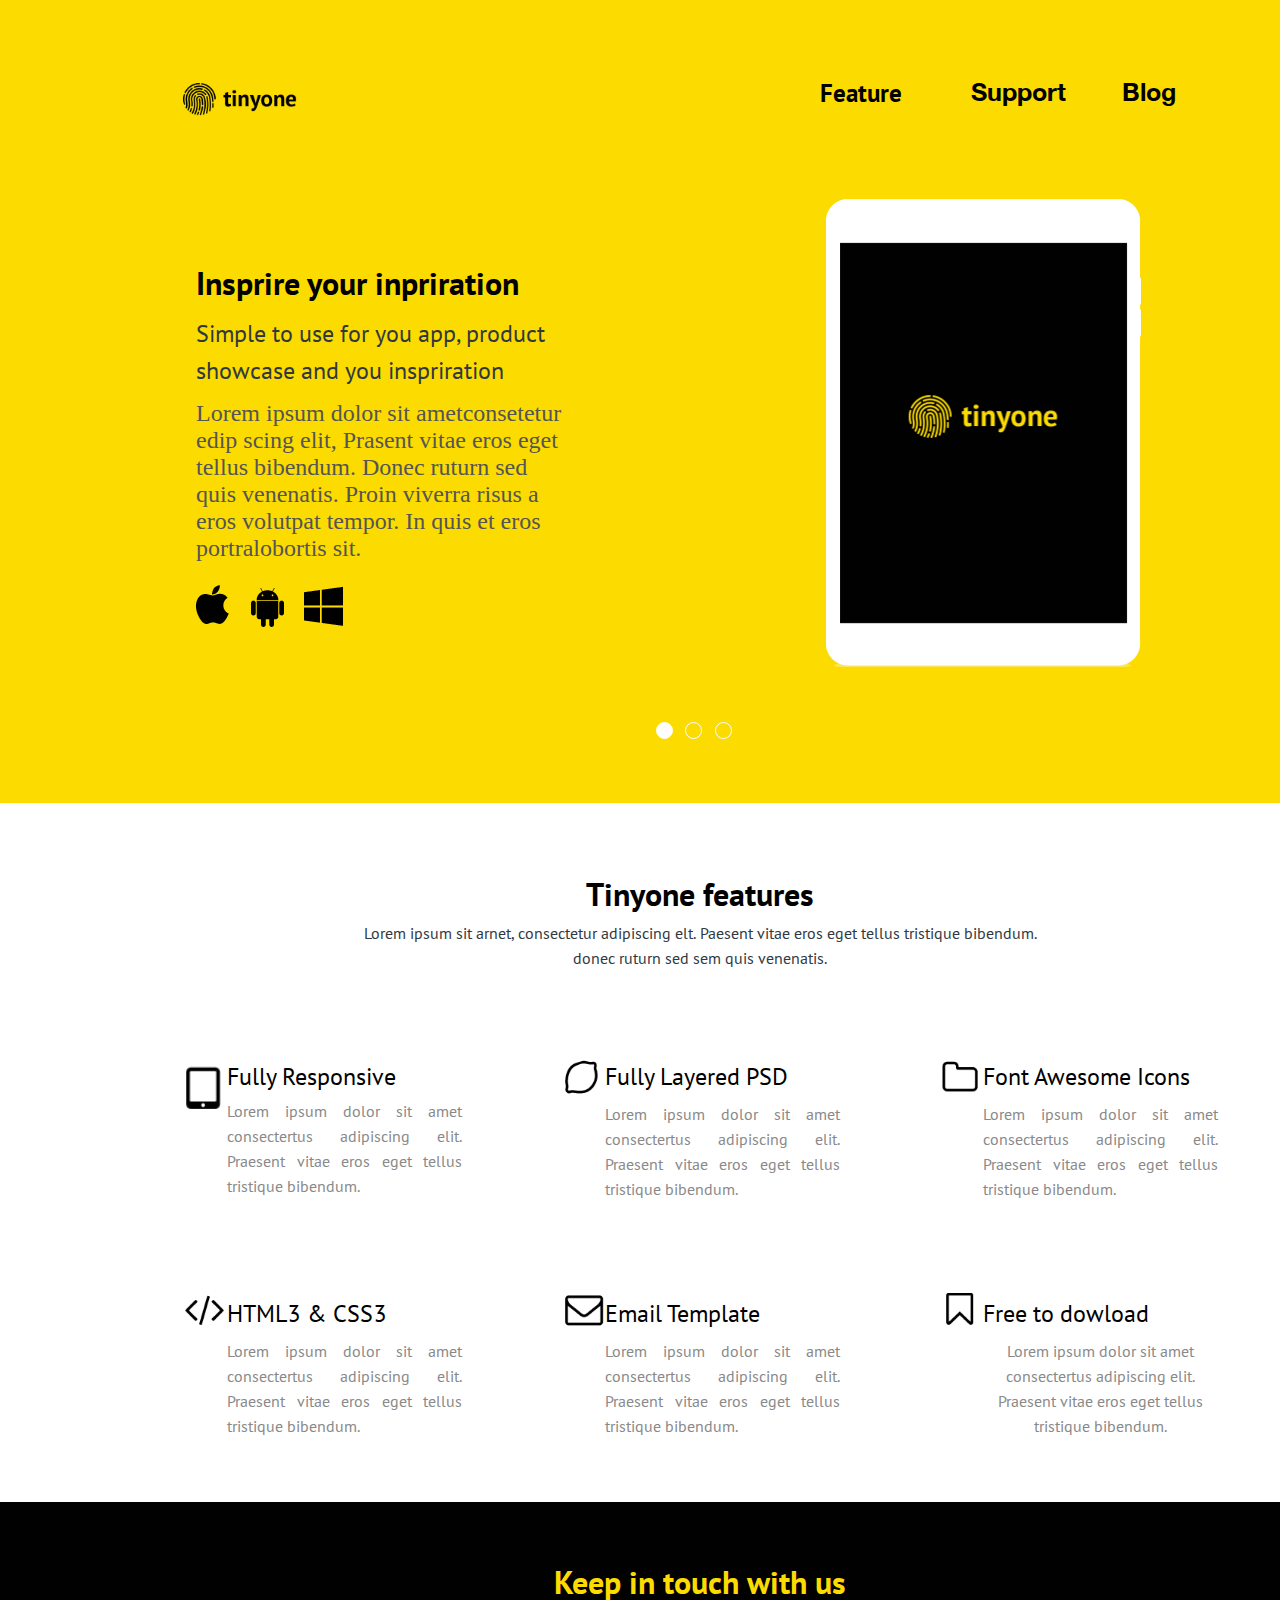
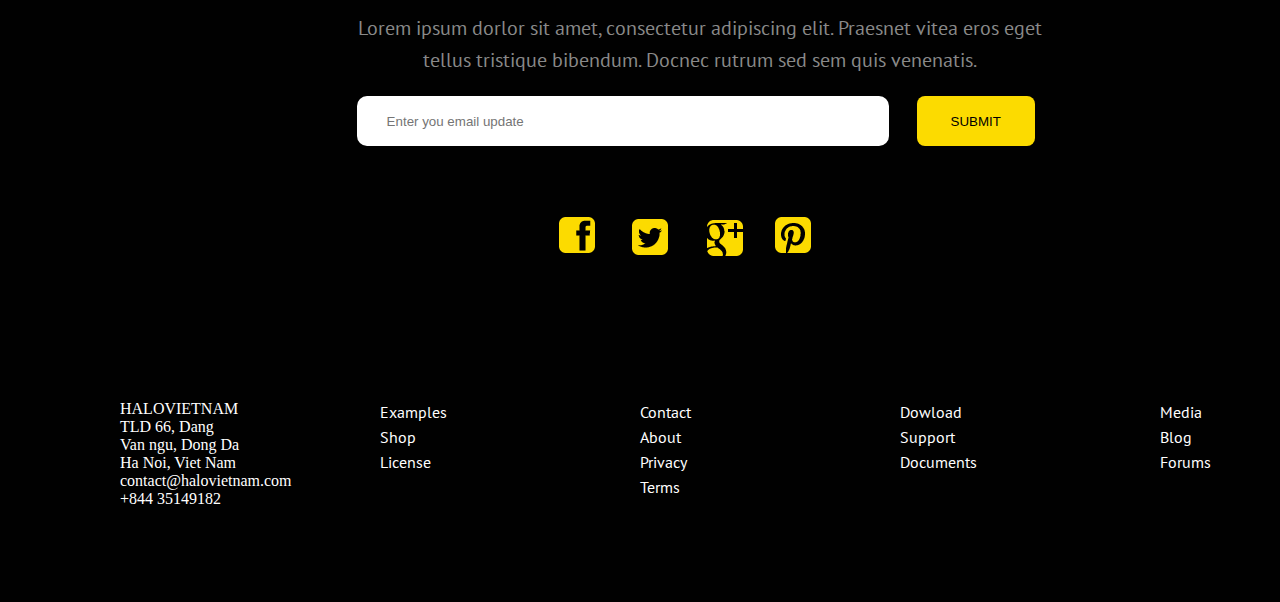
<file: app/index.html>
<!DOCTYPE html>
<html lang="en">
<head>
	<meta charset="UTF-8">
	<title>Document</title>
	<link rel="stylesheet" href="../public/css/demo.css">
</head>
<body style="background: black;">
	<div class="container-fluid">
		<div class="container">
			<div class="row lg">
				<div class="col-2">
					<a href="#"><img src="../public/images/logo.png" alt="" style="width: 100%; height: 100% 0%"></a>
				</div>
				<div class="col-2">
					<div>
						
						<span class="feature font_bl"><b>Feature</b></span>
				
					</div>
				</div>
				<div class="col-2">
					<div>
						
						<span class="feature font_hel_bl"><b>Support</b></span>
					
					</div>
				</div>
				<div class="col-2">
					<div>
						<span class="feature font_hel_bl" style="font-family: 'HelveticaNeue_Bold'"><b>Blog</b></span>
					</div>
				</div>
			</div>
			<div class="row lg">
				<div class="col-6">
					<div class="content_1">
						<h1 class=" font_bl" style=" color: #010101;">Insprire your inpriration</h1>
						<p class=" font_reg" style="color: #313841;">
							Simple to use for you app, product showcase
							and you inspriration
						</p>
						<p id="p1  font_reg" style="color: #555555;">
							Lorem ipsum dolor sit ametconsetetur edip
							scing elit, Prasent vitae eros eget tellus bibendum. Donec ruturn sed quis venenatis. Proin viverra  risus a eros volutpat tempor. In quis et eros portralobortis sit. 
						</p>
					</div>
					<div class="row_ lg">
						<div>
							<a href="#">
								<img src="../public/images/icon_apple.png" alt="" >
							</a>
						</div>
						<div>
							<a href="#">
								<img src="../public/images/icon_android.png" alt="" s>
							</a>
						</div>
						<div>
							<a href="#">
								<img src="../public/images/icon_microsof.png" alt="" >
							</a>
						</div>
					</div>
				</div>
				<div class="col-3">
					<div>
						<img src="../public/images/banner.png" style="width: 100%; height: 50%">
					</div>
				</div>
			</div>
			<div class="row">
				<div class="radius"></div>
				<div class="radius"></div>
				<div class="radius"></div>
			</div>
		</div>
		<div class="content" style="padding-top: 5%">
			<div class="section">
				<div class="row">
					<div>
						<h1 style="text-align: center; padding-bottom: 3%;">
							<b class="font_bl">Tinyone features</b>
						</h1>
					</div>

				</div>
				<div class="row">
					<div class="lm">
						<p class="font_reg" style="color: #313841; text-align: center;">Lorem ipsum sit arnet, consectetur adipiscing elt. Paesent vitae eros eget tellus tristique bibendum. donec ruturn sed sem quis venenatis.</p>
					</div>
				</div>
				<div class="row lg">
					<div class="col-4">
						<div class="row">
							<div class="col-9">
								<img src="../public/images/phone.png" alt="" style="width:100%">
							</div>
							<div>
								<h2 class="kc">
									<b class="font_reg" style="text-align: left; padding-bottom: 3%;">Fully Responsive</b>
								</h2>
								<p class="font_reg color" style="text-align: justify;">
									Lorem ipsum dolor sit amet consectertus adipiscing elit. Praesent vitae eros eget tellus tristique bibendum.
								</p>
							</div>
						</div>
					</div>
					<div class="col-4">
						<div class="row">
							<div class="col-9">
								<img src="../public/images/psd.png" alt="" style="width:100%">
							</div>
							<div>
								<h2 class="kc" style="text-align: left; padding-bottom: 3%;">
									<b class="font_reg">Fully Layered PSD</b>
								</h2>
								<p class="font_reg color" style="text-align: justify; padding-bottom: 3%;">
									Lorem ipsum dolor sit amet consectertus adipiscing elit. Praesent vitae eros eget tellus tristique bibendum.
								</p>
							</div>
						</div>
					</div>
					<div class="col-4" >
						<div class="row">
							<div class="col-9">
								<img src="../public/images/FONT.png" alt="" style="width:100%">
							</div>
							<div>
								<h2 class="kc" style="text-align: left; padding-bottom: 3%;">
									<b class="font_reg">Font Awesome Icons</b>
								</h2>
								<p class="font_reg color" style="text-align: justify; padding-bottom: 3%;">
									Lorem ipsum dolor sit amet consectertus adipiscing elit. Praesent vitae eros eget tellus tristique bibendum.
								</p>
							</div>
						</div>
					</div>
				</div>
			</div>
			<div class="section" style="padding-bottom: 4%;">
				<div class="row lg">
					<div class="col-4">
						<div class="row">
							<div class="col-9">
								<img src="../public/images/icon_html.png" alt="" style="width:100%">
							</div>
							<div>
								<h2 class="kc" style="text-align: left; padding-bottom: 3%;">
									<b class="font_reg">HTML3 & CSS3</b>
								</h2>
								<p class="font_reg color" style="text-align: justify; text-align: justify; padding-bottom: 3%;">
									Lorem ipsum dolor sit amet consectertus adipiscing elit. Praesent vitae eros eget tellus tristique bibendum.
								</p>
							</div>
						</div>
					</div>
					<div class="col-4">
						<div class="row">
							<div class="col-9">
								<img src="../public/images/email.png" alt="" style="width:100%">
							</div>
							<div>
								<h2 class="kc" style="text-align: left; padding-bottom: 3%;">
									<b class="font_reg">Email Template</b>
								</h2>
								<p class="font_reg color" style="text-align: justify;  padding-bottom: 3%;">
									Lorem ipsum dolor sit amet consectertus adipiscing elit. Praesent vitae eros eget tellus tristique bibendum.
								</p>
							</div>
						</div>
					</div>
					<div class="col-4">
						<div class="row">
							<div class="col-9">
								<img src="../public/images/dowload.png" alt="" style="width:100%">
							</div>
							<div>
								<h2 class="kc" style="text-align: left; padding-bottom: 3%;">
									<b class="font_reg" style="text-align: justify; padding-bottom: 3%;">Free to dowload</b>
								</h2>
								<p class="font_reg color" style="text-align: center; padding-bottom: 3%;">
									Lorem ipsum dolor sit amet consectertus adipiscing elit. Praesent vitae eros eget tellus tristique bibendum.
								</p>
							</div>
						</div>
					</div>
				</div>
			</div>
		</div>
		<div class="footer">
			<div class="row">
				<div>
					<h1 class="font_bl" style="color: #fcdb00; padding: 20% 0 3% 0 "><b style="text-align: center; padding-bottom: 3%;">Keep in touch with us</b></h1>
				</div>
			</div>
			<div class="row">
				<div style="width: 50%">
					<p class="font_reg" style="color: #898989;text-align:center; font-size: 20px; padding-bottom: 5%; text-align: center; padding-bottom: 3%;">
					Lorem ipsum dorlor sit amet, consectetur adipiscing elit. Praesnet vitea eros eget tellus tristique bibendum. Docnec rutrum sed sem quis venenatis.
				</p>
				</div>
			</div>
			<div class="row">
				<div class="col-7">
					<input type="text" placeholder="        Enter you email update">
				</div>
				<div class="col-8">
					<button>
						SUBMIT
					</button>
				</div>
			</div>
			<div class="row hg">
				<div>
					<a href="">
						<img src="../public/images/fb.png" alt="">
					</a>
				</div>
				<div>
					<a href="">
						<img src="../public/images/tw.png" alt="">
					</a>
				</div>
				<div>
					<a href="">
						<img src="../public/images/g+.png" alt="">
					</a>
				</div>
				<div>
					<a href="">
						<img src="../public/images/p.png" alt="">
					</a>
				</div>
			</div>
			<div class="row td">
				<div class="px" style="width: 120px; padding-left: 5%;">
					<p class="the_end">
						HALOVIETNAM TLD
						66, Dang Van ngu, Dong Da Ha Noi, Viet Nam
						contact@halovietnam.com
						+844 35149182
					</p>
				</div>
				<div class="px font_reg" style="width: 50px; padding:0 5% 0 5%;%">
					<div>
					<p class="the_end">
					<a href="">Examples</a>
					<a href="" >Shop</a>
					<a href="" style="color: white">License</a>
					</p>
					</div>
				</div>
				<div class="px font_reg" style="width: 50px; padding:0 5% 0 5%;">
					<p class="the_end">
						<a href="">Contact</a>				
						<a href="">About</a>			
						<a href="">Privacy</a>
					</p>
					<a href="" style="color: white">Terms</a>
					</p>
				</div>
				<div class="px font_reg" style="width: 50px; padding:0 5% 0 5%;">
					<p class="the_end">			
						<a href="">Dowload</a>
						<a href="">Support</a>	
						<a href="" style="color: white">Documents</a>
					</p>
				</div>
				<div class="px font_reg" style="width: 50px; padding:0 5% 0 5%;">
					<p class="the_end">					
						<a href="">Media</a>
						<a href="">Blog</a>
						<a href="" style="color: white">Forums</a>
					</p>
				</div>
			</div>
		</div>
	</div>
</body>
</html>
</file>
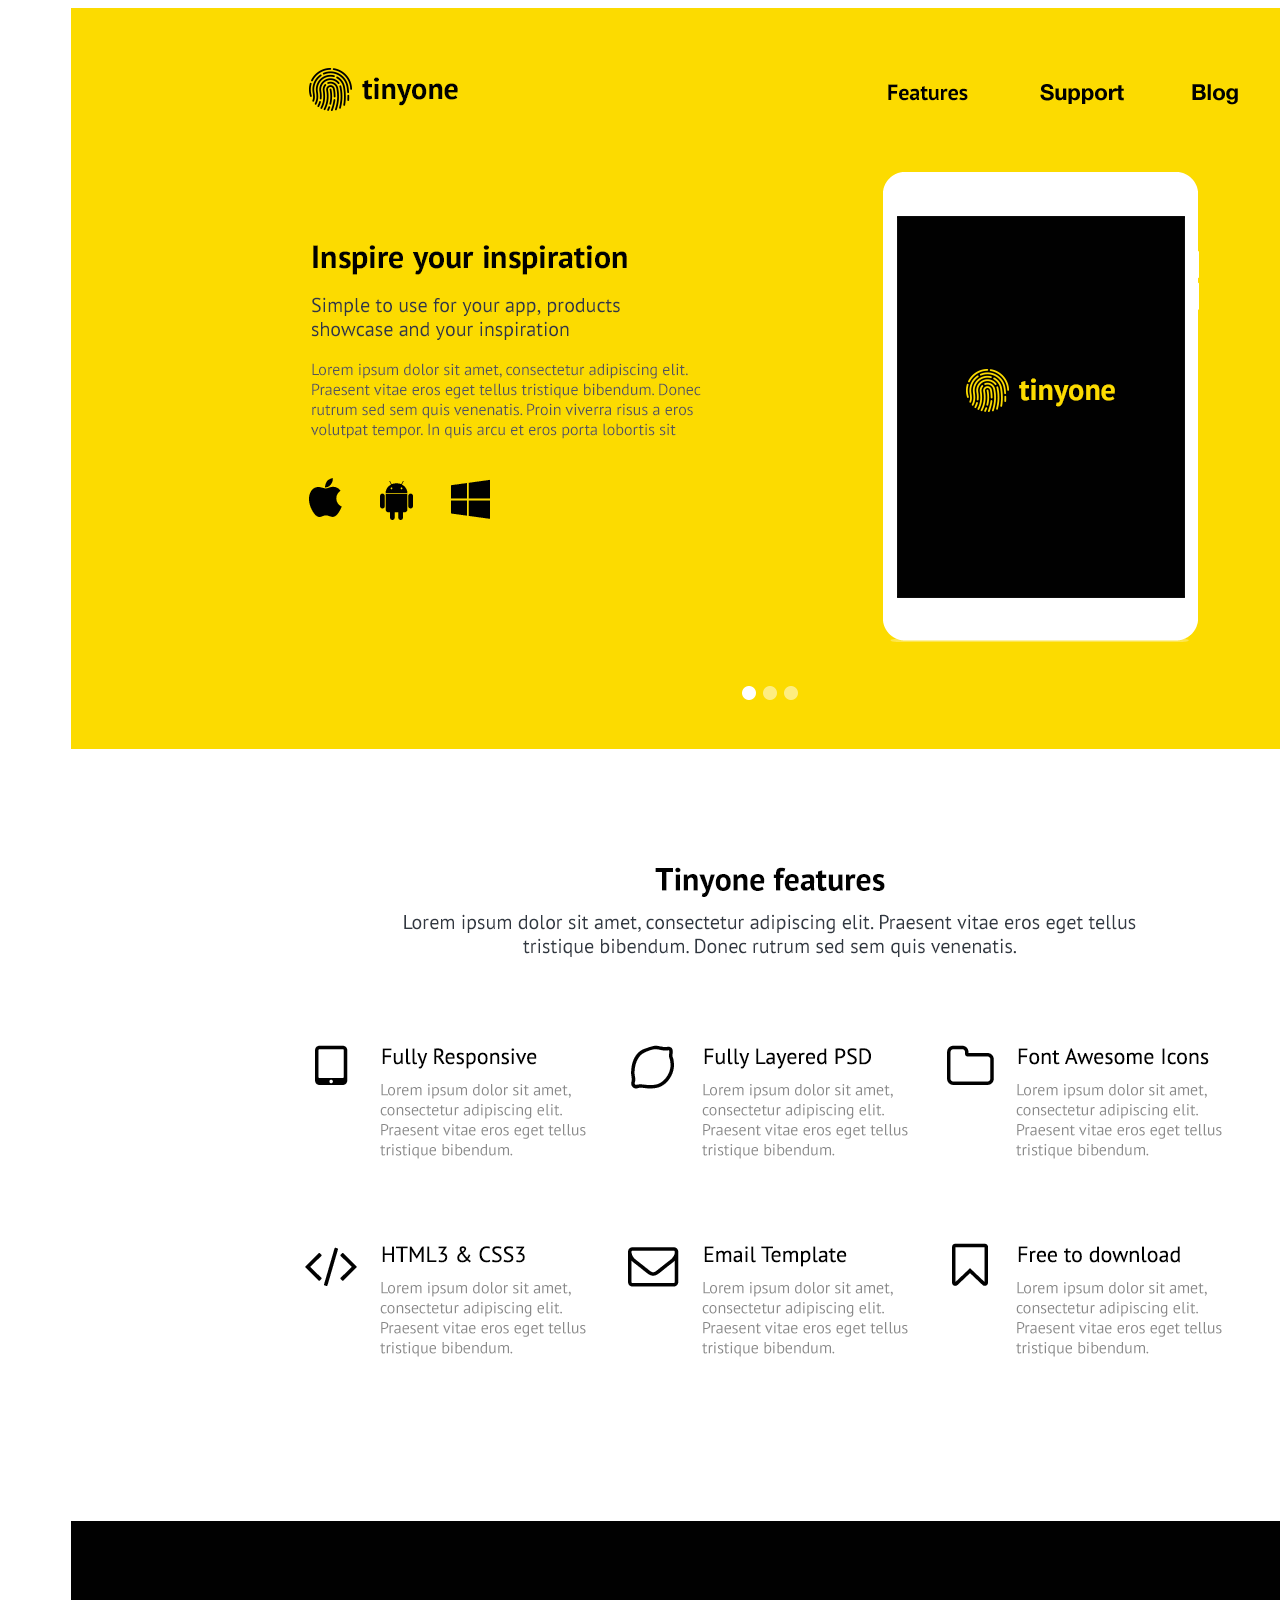
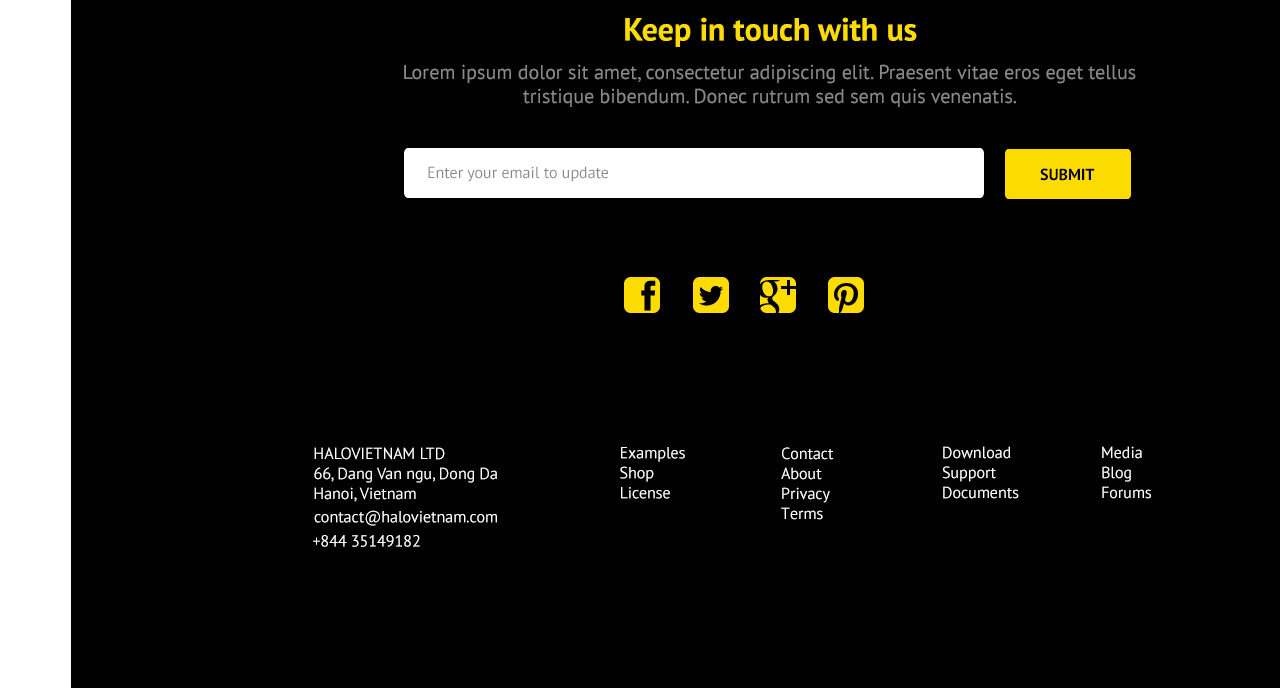
<file: app/img.html>
<!doctype html>
<html lang="en">
<head>
    <meta charset="UTF-8">
    <meta name="viewport"
          content="width=device-width, user-scalable=no, initial-scale=1.0, maximum-scale=1.0, minimum-scale=1.0">
    <meta http-equiv="X-UA-Compatible" content="ie=edge">
    <title>Document</title>
    <style>
        .container
        {
            width: 90%;
            margin: auto;
        }
    </style>
</head>
<body>
<div class="container">
    <img src="../public/images/tinyone-1.png" alt="">
</div>
</body>
</html>
</file>
<file: public/css/demo.css>
*{
	margin: 0px; border: 0px; padding: 0px;
}
.container-fluid
{
	width: 1400px;
	margin: auto;
	background: #fcdb00;
}

.container
{
	width: 90%;
	margin: auto;
	border: 1px solid #fcdb00;
}

.row
{
	display: flex;
	justify-content: center;
}
.row_{
	display: flex;
	justify-content: flex-start;
}

.row_ div{
	margin-right: 4%;
}
.col-2{
	width: 10%;
	margin-left:2%;
}
.col-2 a{
	text-align: center;
}

.col-2:first-child
{
	margin-right:39%;
}

.lg
{
	margin-top: 6%;
}
a{
	text-decoration: none;
}
.feature{
	font-size: 25px;
}
.col-6	
{
	margin: 5% 0 0 -5%;
	width: 30%;
}

.col-3
{
	width: 25%;
	margin-left: 20%;
}

.content_1 p{
	padding:3% 3% 0 0;
	color: #313841;
	font-size: 24px;
}
#p1{
	font-size: 15px;
	color: #555555;
}

.radius{
	border-radius: 15px;
	width: 15px;
	height: 15px;
	margin: 4% 1% 5% 0;
	border: 1px solid white;
}

.radius:first-child{

	background: none;
	background: white;
}
.section, .content
{
	width: 100%;
	margin: auto;
	background: white;
}

.section:last-child
{
	margin-top: 5%;
}
.col-4{
	margin: 0 3.5%;
	width: 20%;
}
.lm
{
	width: 50%;
}
.footer
{
	background: #010101;
	width: 100%;
	height: 700px;
	margin: auto;

}

.col-7{
	margin-left: 3%;
	width: 38%;
}
.col-7 input
{
	width: 100%;
	height: 50px;
	border-radius: 10px;
}
.col-8{
	margin-left: 2%;
	width: 12%;
}
.col-9{
	width: 50%;
}

.kc{
	padding: 1% 0 2% 0;
	font-family: PTSans;
}
button{
	width: 70%;
	height: 50px;
	background: #fcdb00;
	border-radius: 8px;
}

.hg div{
	margin:5% 2% 0 0 ;
}

.td	{
	margin-top: 10%;
}
.the_end{
	color: white;
	font-size: 16px;
}


.px{
	margin-right:5%;
}
.px p a{
	text-decoration: none;
	color: white;
}

/*@font-face {
    font-family: "PT Sans Bold";
    src: url(font/PTC55F.ttf);
    font-weight: bold;
}*/
@font-face {
    font-family: "HelveticaNeue_Bold";
    src: url("../font/Helvetica_Neu_Bold.ttf");
    font-weight: bold;
}

@font-face {
    font-family: "Sans_Regular";
    src: url("../font/PT-Sans-Regular.ttf");
    font-weight: bold;
}
@font-face {
    font-family: "PT_Sans_bl";
    src: url("../font/PT_Sans-Web-Bold.ttf");
    font-weight: bold;
}

.color
{
	color: #898989;
}
.font-size
{
	font-size: 25px;
}

.font_hel_bl{
	font-family: "HelveticaNeue_Bold";
}

.font_bl
{
	font-family: "PT_Sans_bl";
}
.font_reg
{
	font-family: "Sans_Regular";
}
/*@font-face {
    font-family: ptscaption;
    src: url(.);
    font-weight: bold;
}
@font-face {
    font-family: ptscaption;
    src: url(font/PTC55F.ttf);
    font-weight: bold;
}
@font-face {
    font-family: ptscaption;
    src: url(font/PTC55F.ttf);
    font-weight: bold;
}*/
</file>
